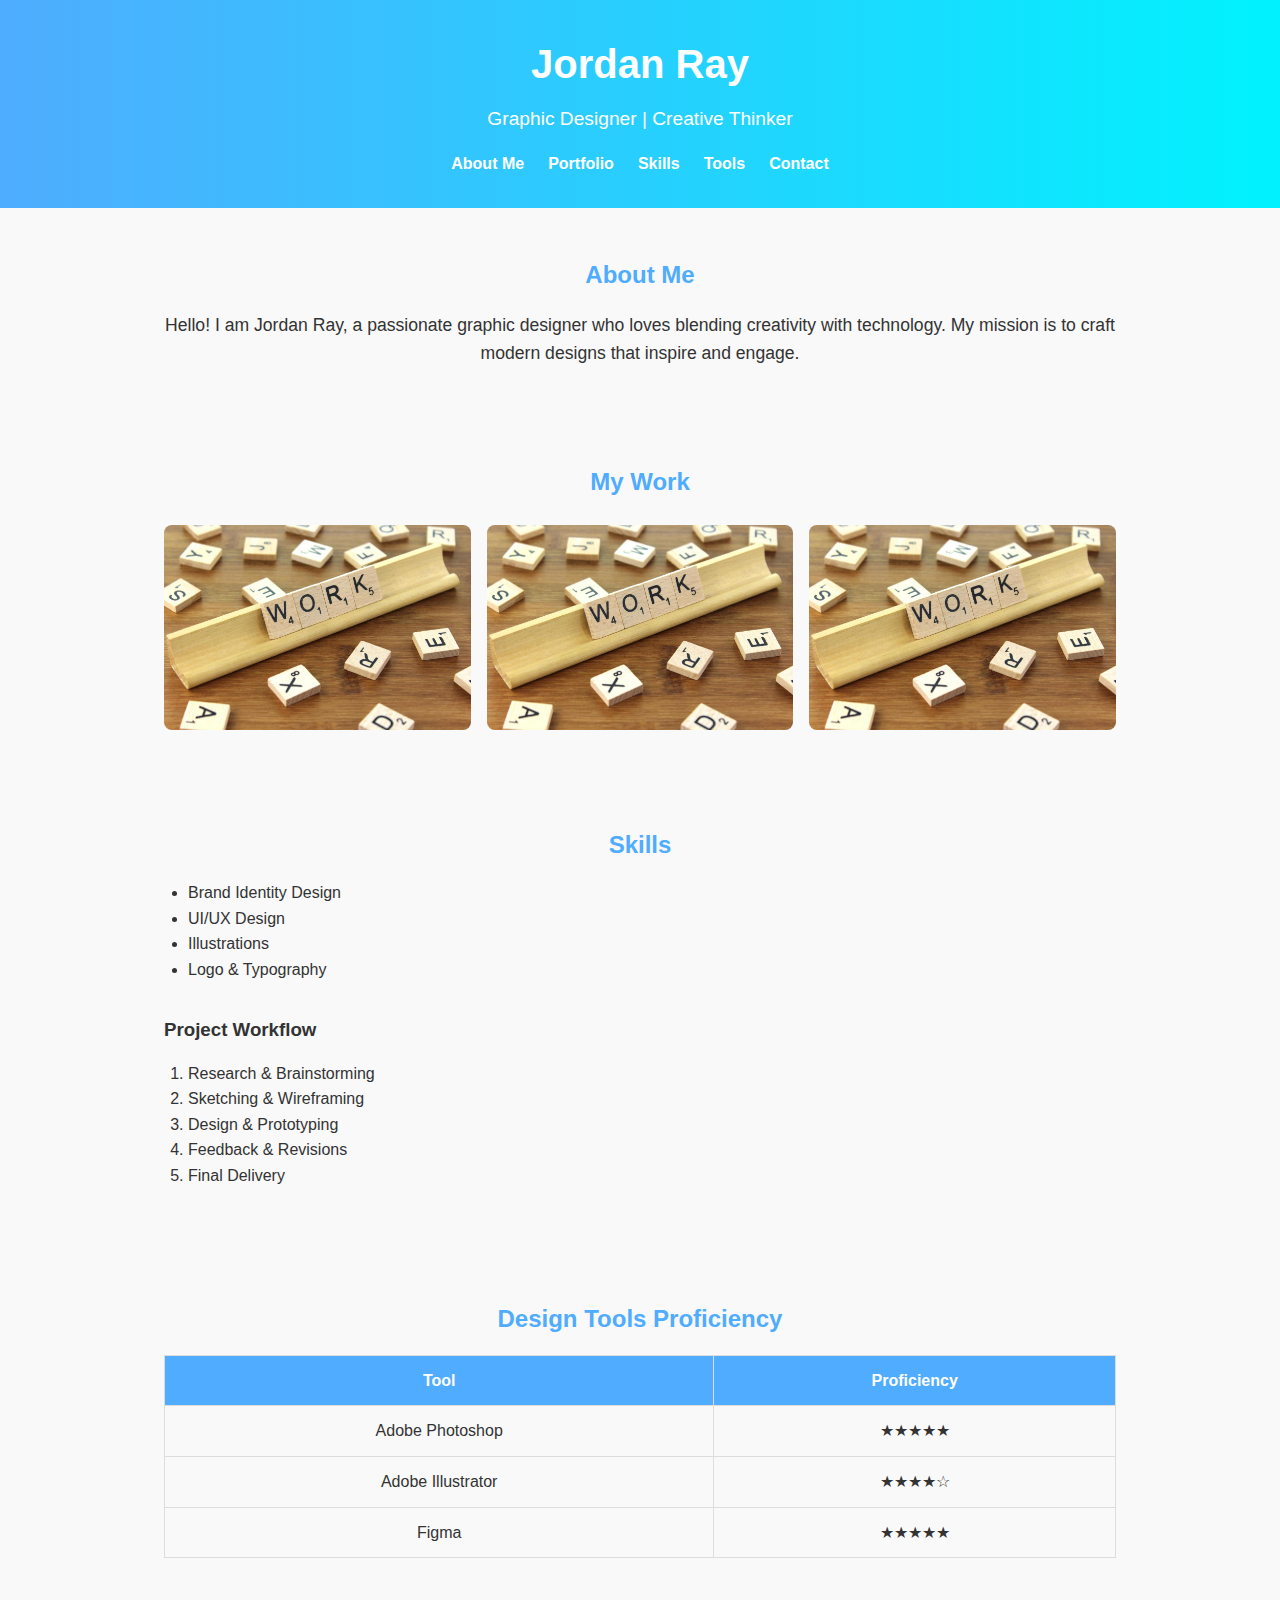
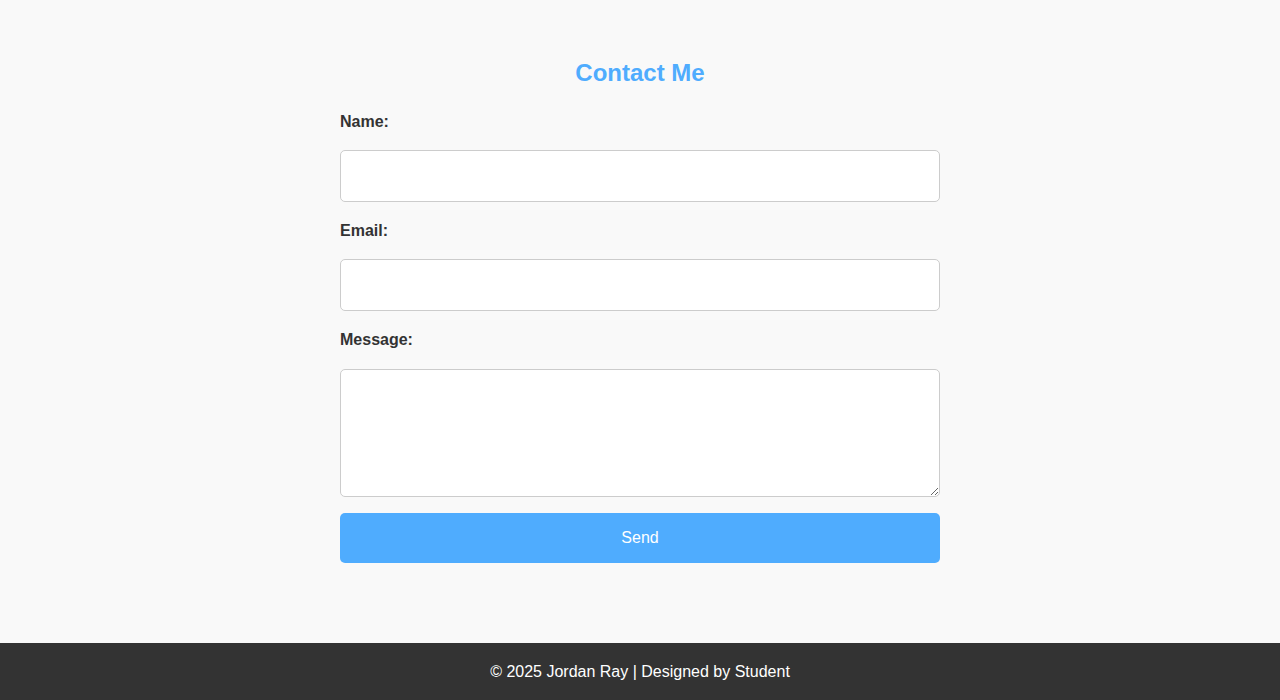
<file: index.html>
<!DOCTYPE html>
<html lang="en">
<head>
  <meta charset="UTF-8">
  <meta name="viewport" content="width=device-width, initial-scale=1.0">
  <title>Jordan Ray | Portfolio</title>
  <link rel="stylesheet" href="style.css">
</head>
<body>
  <!-- Header Section -->
  <header>
    <h1>Jordan Ray</h1>
    <p>Graphic Designer | Creative Thinker</p>
    <nav>
      <ul>
        <li><a href="#about">About Me</a></li>
        <li><a href="#portfolio">Portfolio</a></li>
        <li><a href="#skills">Skills</a></li>
        <li><a href="#tools">Tools</a></li>
        <li><a href="#contact">Contact</a></li>
      </ul>
    </nav>
  </header>

  <!-- About Section -->
  <section id="about">
    <h2>About Me</h2>
    <p>Hello! I am Jordan Ray, a passionate graphic designer who loves blending creativity with technology. My mission is to craft modern designs that inspire and engage.</p>
  </section>

  <!-- Portfolio Section -->
  <section id="portfolio">
    <h2>My Work</h2>
    <div class="gallery">
      <img src="work1.jpg" alt="Project 1">
      <img src="work2.jpg" alt="Project 2">
      <img src="work3.jpg" alt="Project 3">
    </div>
  </section>

  <!-- Skills Section -->
  <section id="skills">
    <h2>Skills</h2>
    <ul>
      <li>Brand Identity Design</li>
      <li>UI/UX Design</li>
      <li>Illustrations</li>
      <li>Logo & Typography</li>
    </ul>
    <h3>Project Workflow</h3>
    <ol>
      <li>Research & Brainstorming</li>
      <li>Sketching & Wireframing</li>
      <li>Design & Prototyping</li>
      <li>Feedback & Revisions</li>
      <li>Final Delivery</li>
    </ol>
  </section>

  <!-- Tools Section -->
  <section id="tools">
    <h2>Design Tools Proficiency</h2>
    <table>
      <tr>
        <th>Tool</th>
        <th>Proficiency</th>
      </tr>
      <tr>
        <td>Adobe Photoshop</td>
        <td>★★★★★</td>
      </tr>
      <tr>
        <td>Adobe Illustrator</td>
        <td>★★★★☆</td>
      </tr>
      <tr>
        <td>Figma</td>
        <td>★★★★★</td>
      </tr>
    </table>
  </section>

  <!-- Contact Section -->
  <section id="contact">
    <h2>Contact Me</h2>
    <form>
      <label for="name">Name:</label>
      <input type="text" id="name" required>

      <label for="email">Email:</label>
      <input type="email" id="email" required>

      <label for="message">Message:</label>
      <textarea id="message" rows="4" required></textarea>

      <button type="submit">Send</button>
    </form>
  </section>

  <!-- Footer -->
  <footer>
    <p>&copy; 2025 Jordan Ray | Designed by Student</p>
  </footer>
</body>
</html>
</file>
<file: style.css>
/* Reset some default browser styles */
* {
  margin: 0;
  padding: 0;
  box-sizing: border-box;
}

/* Global styles */
body {
  font-family: 'Segoe UI', Arial, sans-serif;
  line-height: 1.6;
  background-color: #f9f9f9;
  color: #333;
}

/* Header */
header {
  text-align: center;
  background: linear-gradient(to right, #4facfe, #00f2fe);
  color: white;
  padding: 2rem 1rem;
}

header h1 {
  font-size: 2.5rem;
  margin-bottom: 0.5rem;
}

header p {
  font-size: 1.2rem;
  margin-bottom: 1rem;
}

/* Navigation */
nav ul {
  list-style: none;
  display: flex;
  justify-content: center;
  gap: 1.5rem;
}

nav a {
  text-decoration: none;
  color: white;
  font-weight: bold;
  transition: color 0.3s;
}

nav a:hover {
  color: #222;
}

/* Sections */
section {
  padding: 3rem 1.5rem;
  max-width: 1000px;
  margin: auto;
}

section h2 {
  margin-bottom: 1rem;
  color: #4facfe;
  text-align: center;
}

/* About */
#about p {
  text-align: center;
  font-size: 1.1rem;
}

/* Portfolio Gallery */
.gallery {
  display: grid;
  grid-template-columns: repeat(auto-fit, minmax(250px, 1fr));
  gap: 1rem;
  margin-top: 1.5rem;
}

.gallery img {
  width: 100%;
  border-radius: 8px;
  transition: transform 0.3s, box-shadow 0.3s;
}

.gallery img:hover {
  transform: scale(1.05);
  box-shadow: 0 4px 15px rgba(0,0,0,0.2);
}

/* Skills */
#skills ul, #skills ol {
  margin: 1rem 0;
  padding-left: 1.5rem;
}

#skills h3 {
  margin-top: 2rem;
  color: #333;
}

/* Tools Table */
table {
  width: 100%;
  border-collapse: collapse;
  margin-top: 1rem;
}

th, td {
  border: 1px solid #ddd;
  padding: 0.75rem;
  text-align: center;
}

th {
  background-color: #4facfe;
  color: white;
}

/* Contact Form */
form {
  display: flex;
  flex-direction: column;
  gap: 1rem;
  max-width: 600px;
  margin: auto;
}

label {
  font-weight: bold;
}

input, textarea, button {
  padding: 0.75rem;
  border: 1px solid #ccc;
  border-radius: 5px;
  font: inherit;
}

button {
  background-color: #4facfe;
  color: white;
  border: none;
  cursor: pointer;
  transition: background 0.3s;
}

button:hover {
  background-color: #00f2fe;
}

/* Footer */
footer {
  text-align: center;
  background: #333;
  color: white;
  padding: 1rem;
  margin-top: 2rem;
}
</file>
